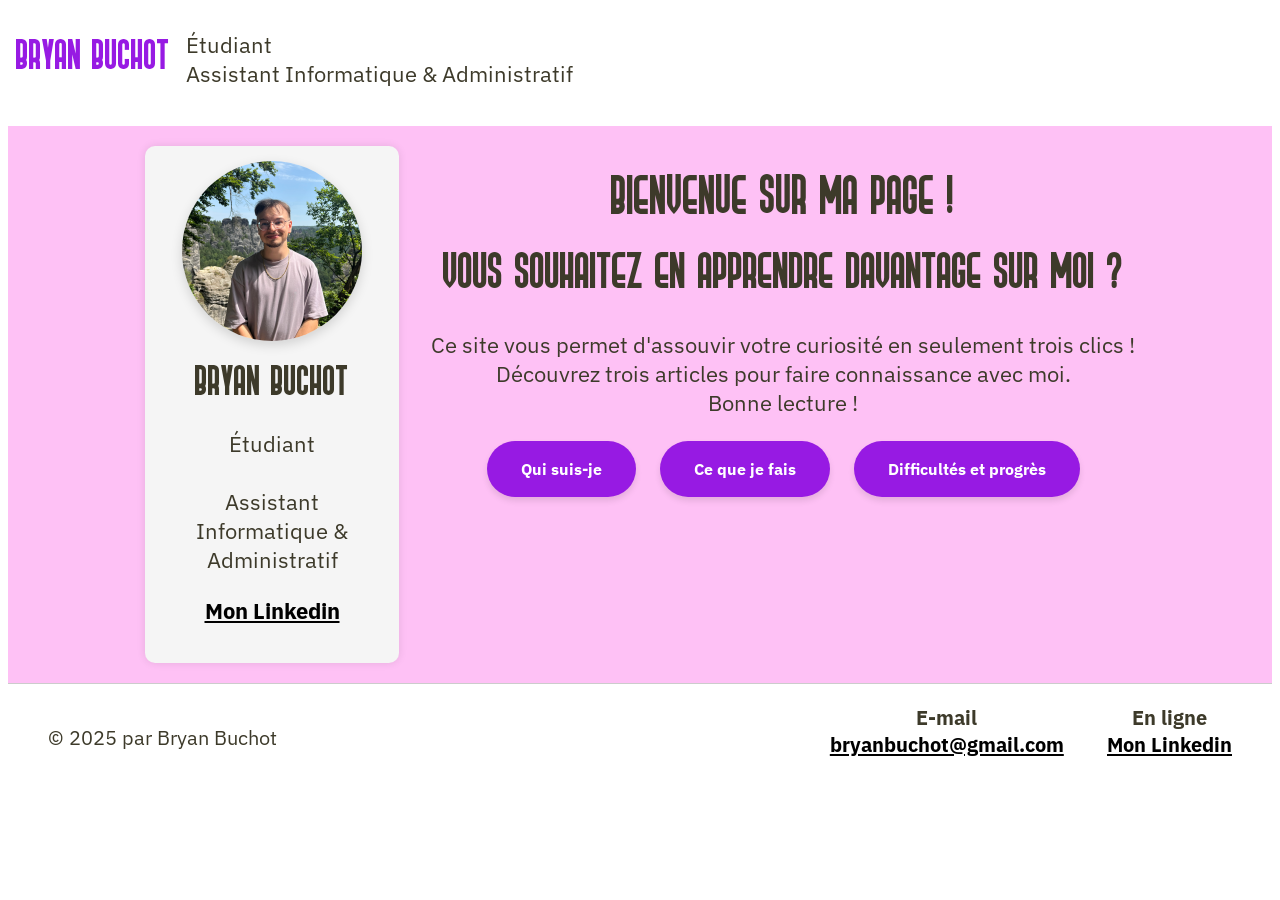
<file: index.html>
<!doctype HTML>
<html lang="fr"> <! -- Langue de la page -->
<head>
    <meta charset="UTF-8"> <! -- Encodage des caractères -->
    <title>Articles</title> <! -- Titre de la page -->
    <link rel="stylesheet" type="text/css" href="l104_pages.css"> <! -- Lien vers la feuille de style CSS -->
    <link rel="icon" href="media/favicon.ico" />
</head>
<body>
    <header> <!-- En-tête de la page -->
        <h1><a href=index.html>Bryan Buchot</a></h1> <p>Étudiant <br> Assistant Informatique & Administratif</p>
 </header> <br> <hr> <br>

<div class="contenu-principal"> <!-- Conteneur principal -->
  <aside>
    <div class="profile-pic"> 
    <img alt="Photo de Bryan Buchot" src="media/bryan_buchot.png">
    </div>
    <h2><strong>Bryan Buchot</strong></h2>
    <p>Étudiant <br><br> Assistant Informatique & Administratif</p>
    <p><a target="_blank" href="https://www.linkedin.com/in/bryan-buchot-51672a296/">Mon Linkedin</a></p>
  </aside>

  <main>
    <section class="centre"> <!-- Section centrale -->
      <h1><strong>Bienvenue sur ma page !</strong></h1>
      <h2 id="accroche">Vous souhaitez en apprendre davantage sur moi ?</h2>
      <p>
        Ce site vous permet d'assouvir votre curiosité en seulement trois clics !<br>
        Découvrez trois articles pour faire connaissance avec moi.<br> Bonne lecture !
      </p>
      <nav>
        <ol>
            <li><a href="articles.html#haut">Qui suis-je</a></li>
            <li><a href="articles.html#article2">Ce que je fais</a></li>
            <li><a href="articles.html#article3">Difficultés et progrès</a></li>
        </ol>
      </nav>
    </section>
  </main>
</div>
   
</body>
<footer> <!-- Pied de page -->
  <section class="footer-left">
    <p>© 2025 par Bryan Buchot</p>
  </section>

  <section class="footer-right">
      <p><strong>E-mail</strong><br>
        <a href="mailto:bryan.buchot@etu.unilim.fr">bryanbuchot@gmail.com</a>
      </p>
    </div>
    <div>
      <p><strong>En ligne</strong><br>
        <a target="_blank" href="https://www.linkedin.com/in/bryan-buchot-51672a296/">Mon Linkedin</a>
      </p>
    </div>
  </section>
</footer>
</html>
</file>
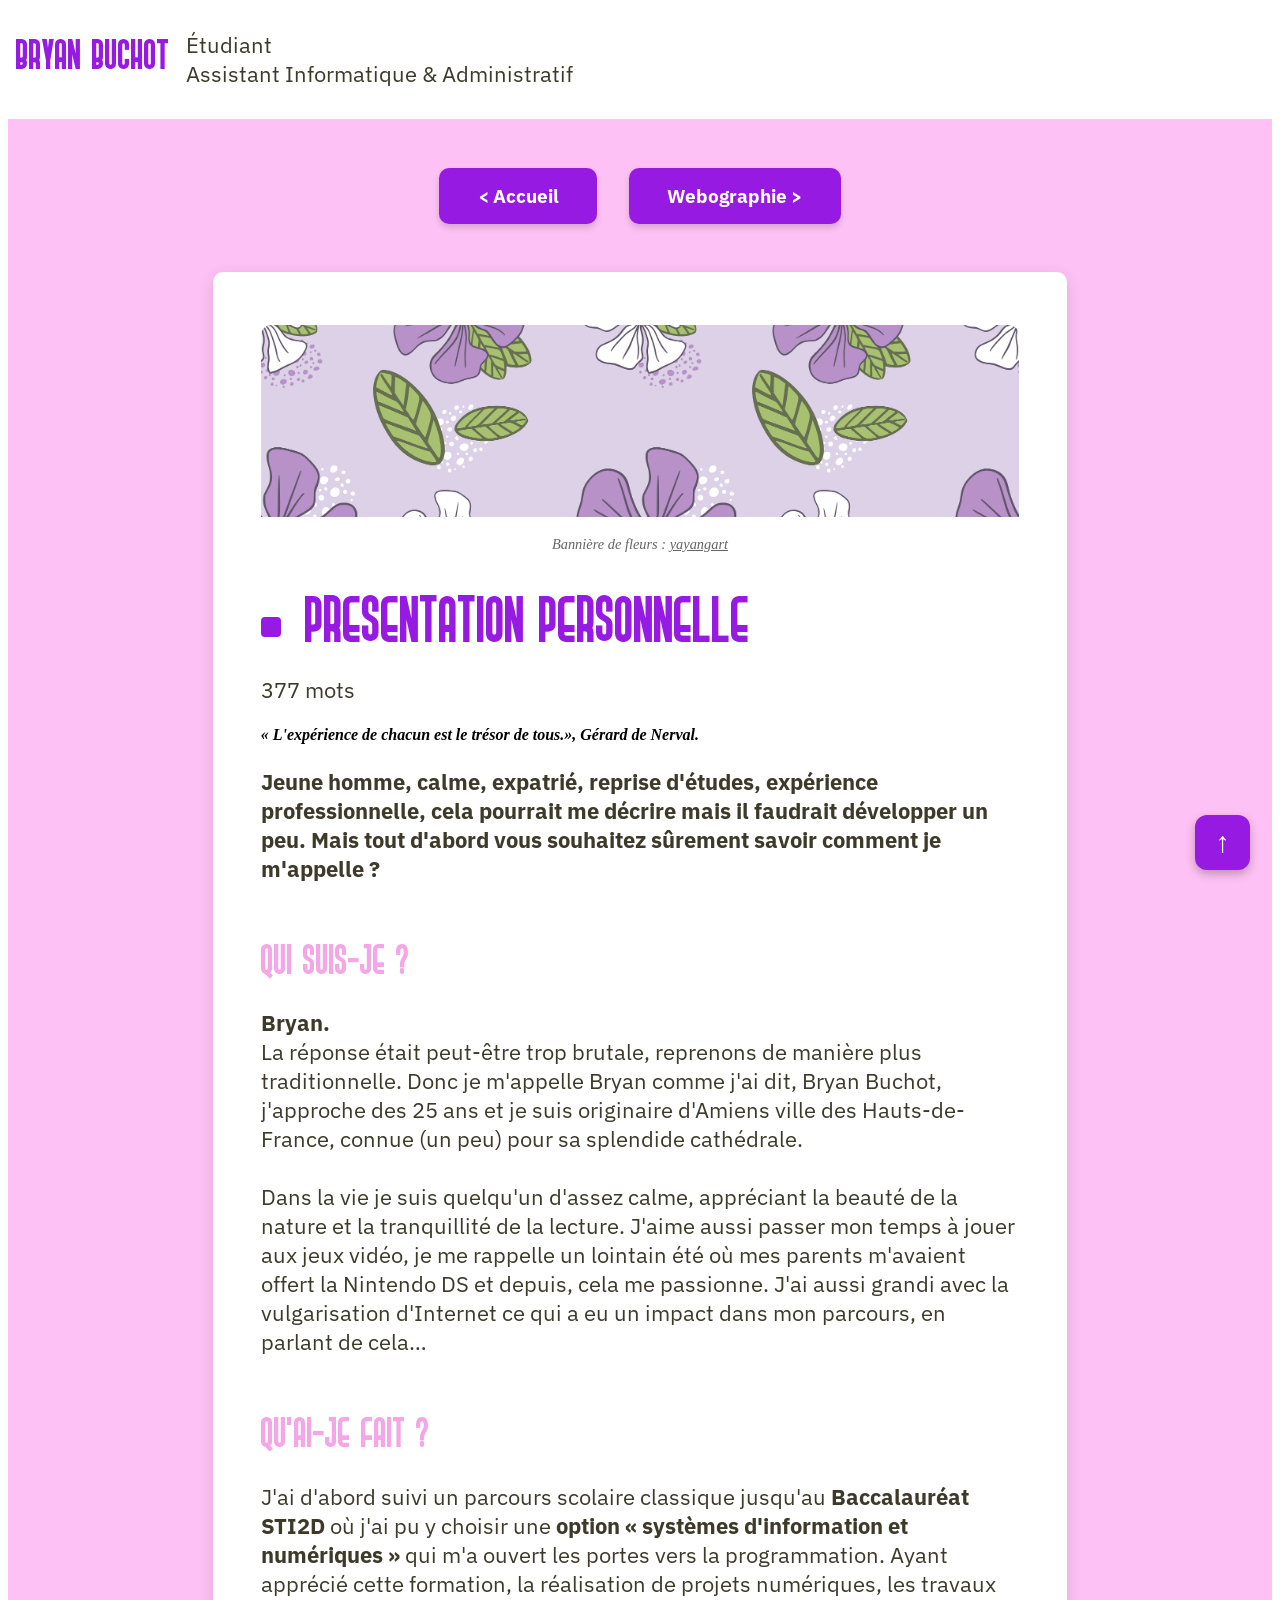
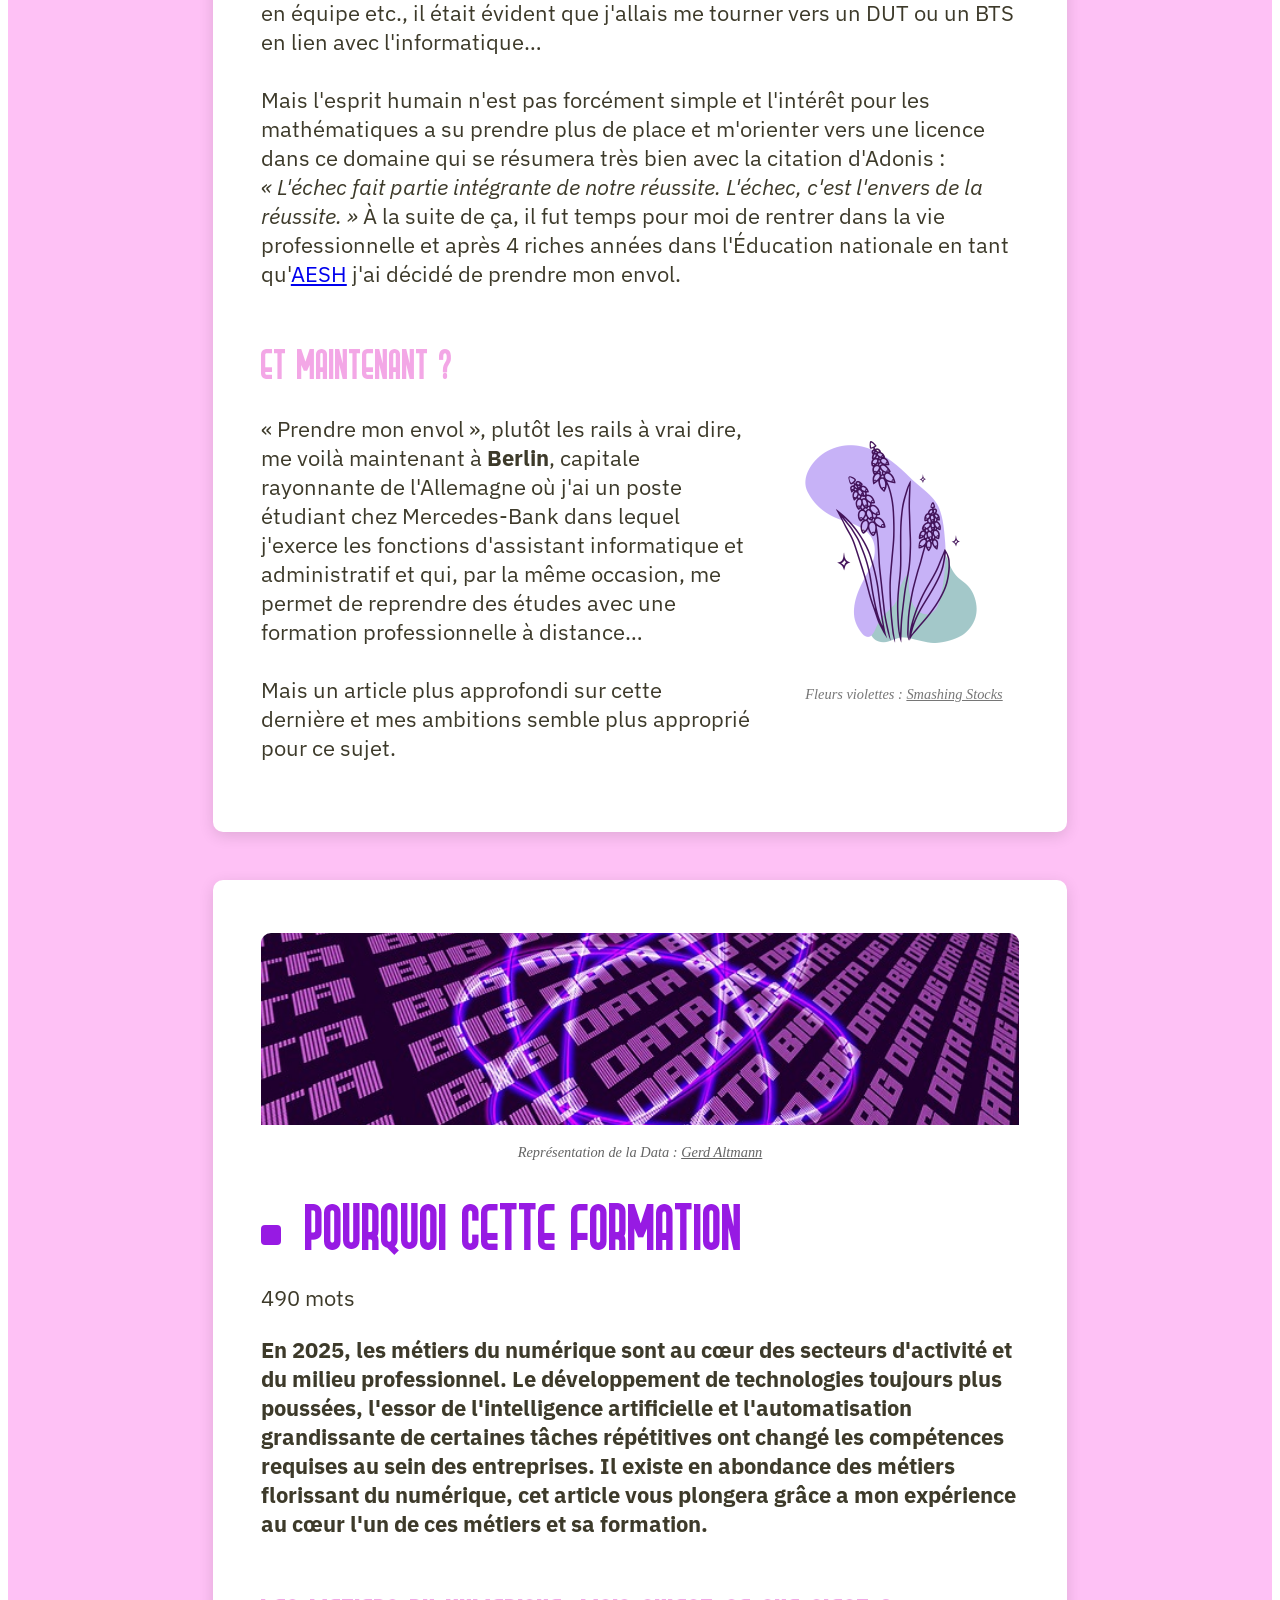
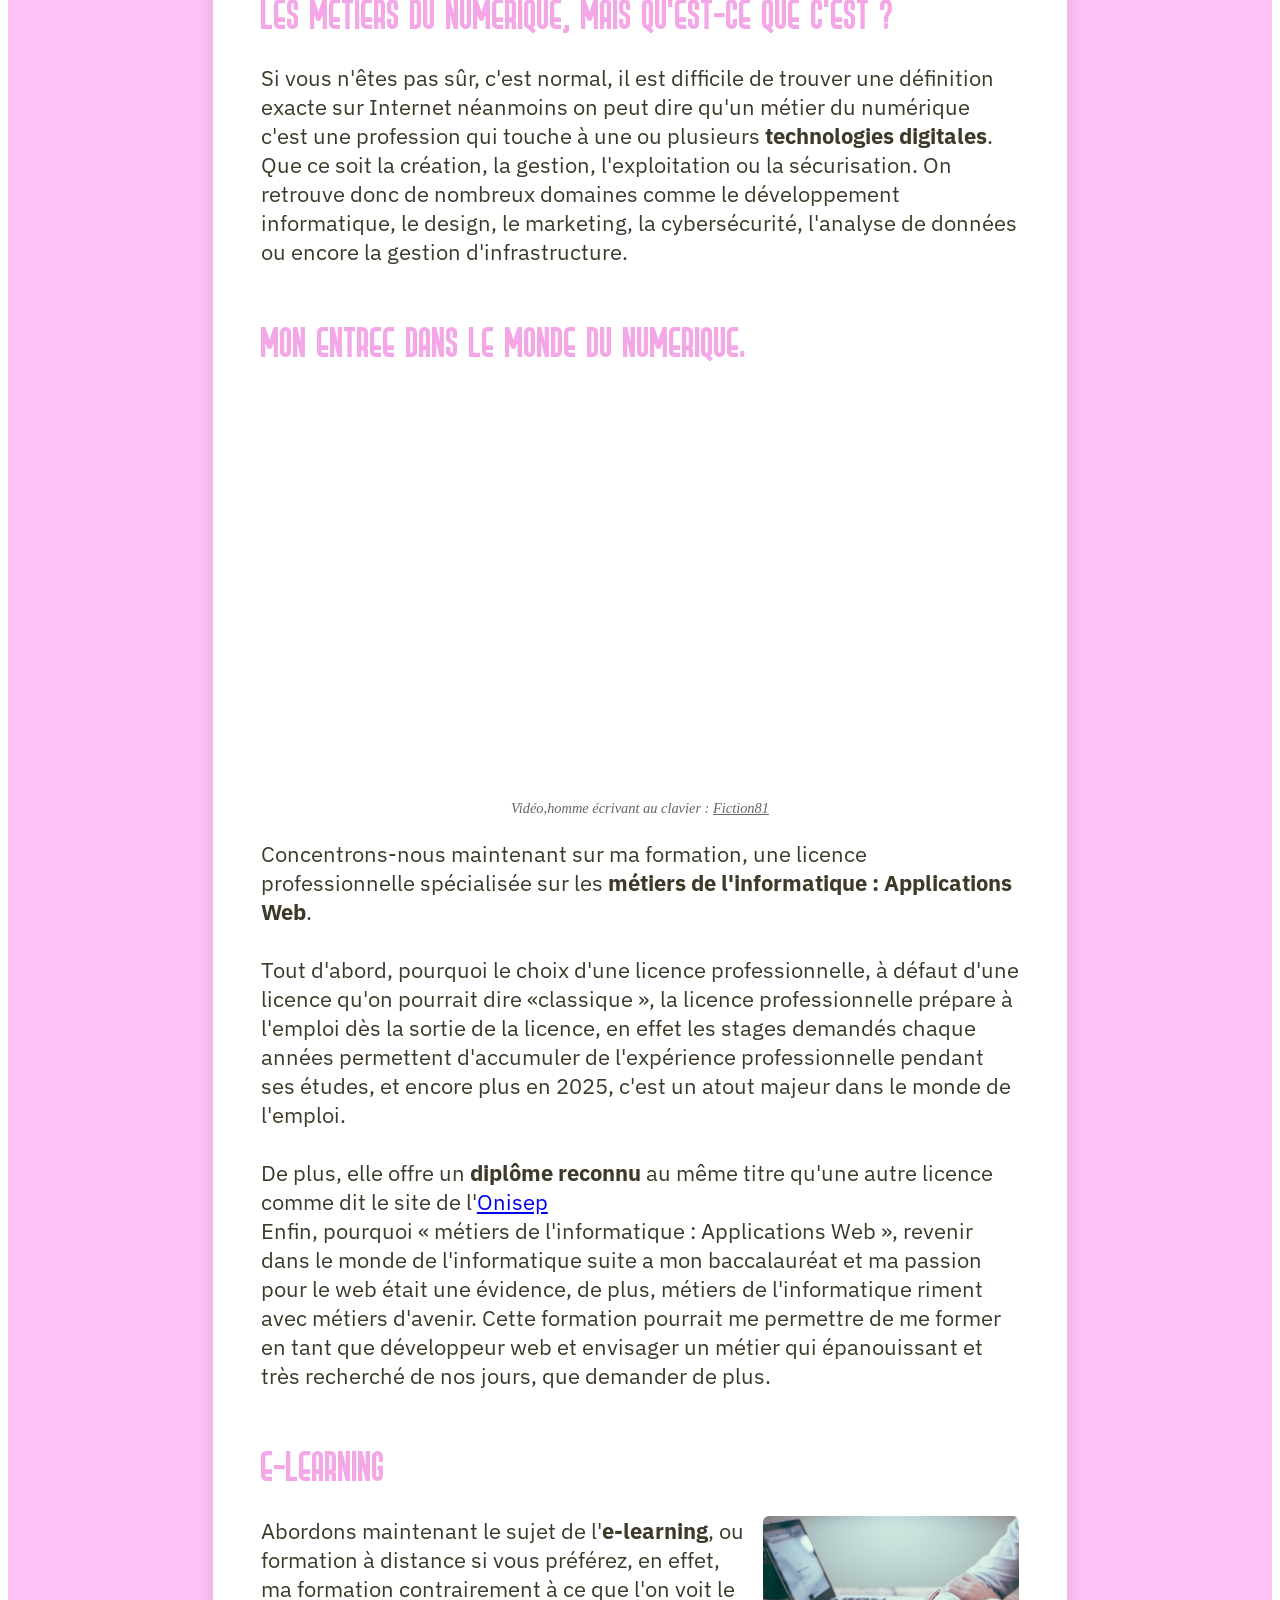
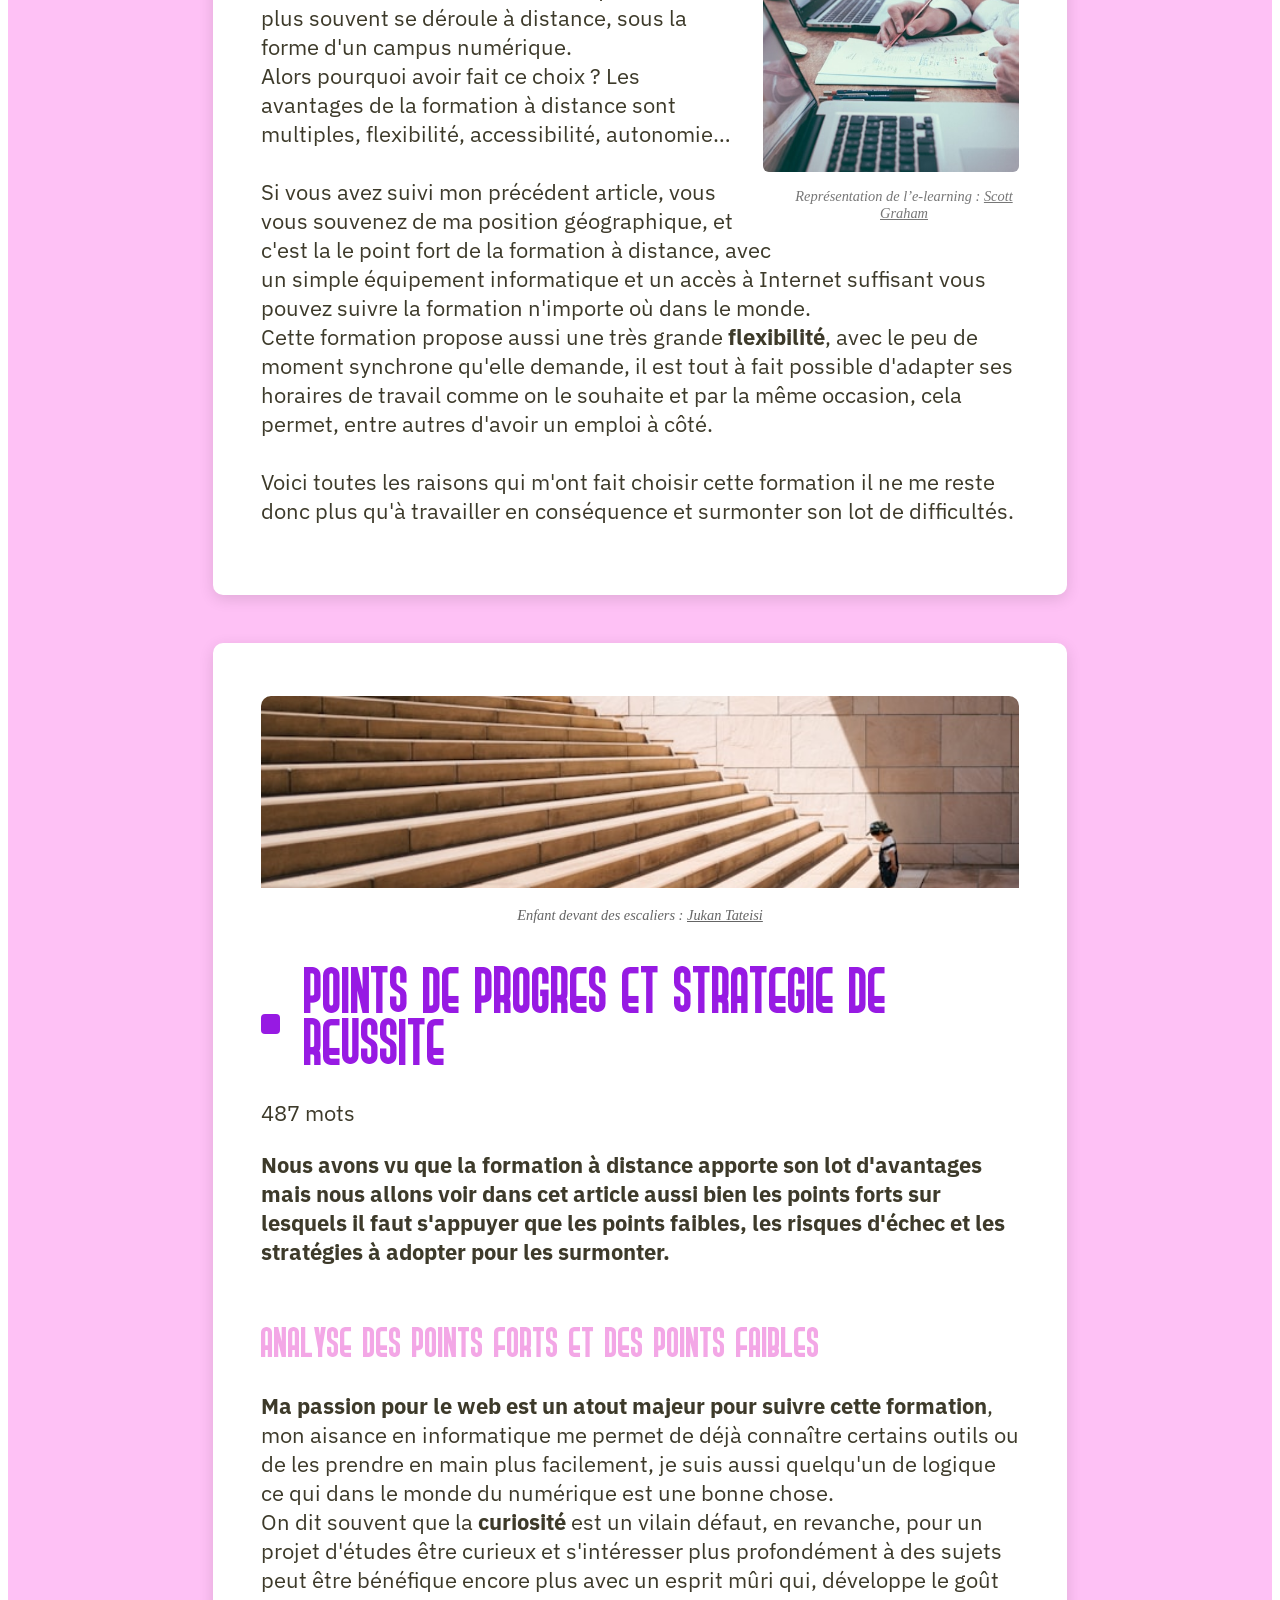
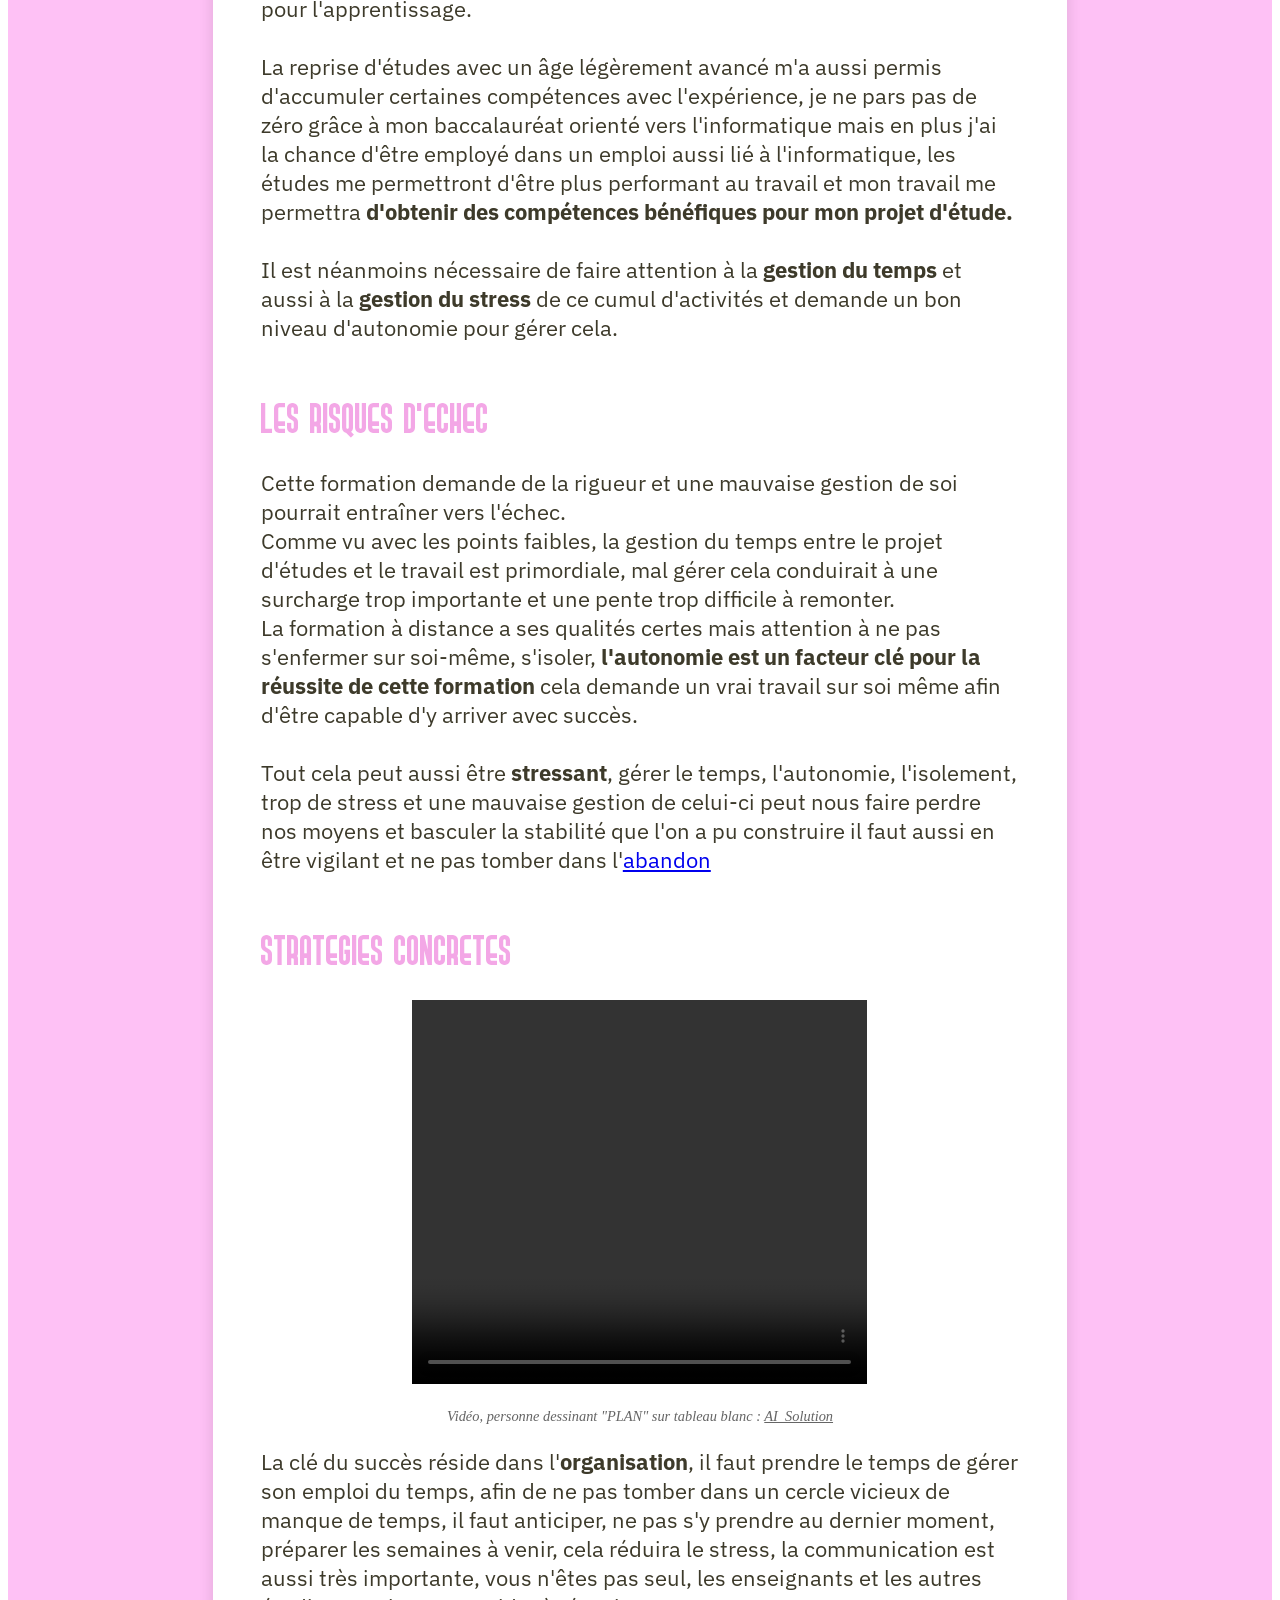
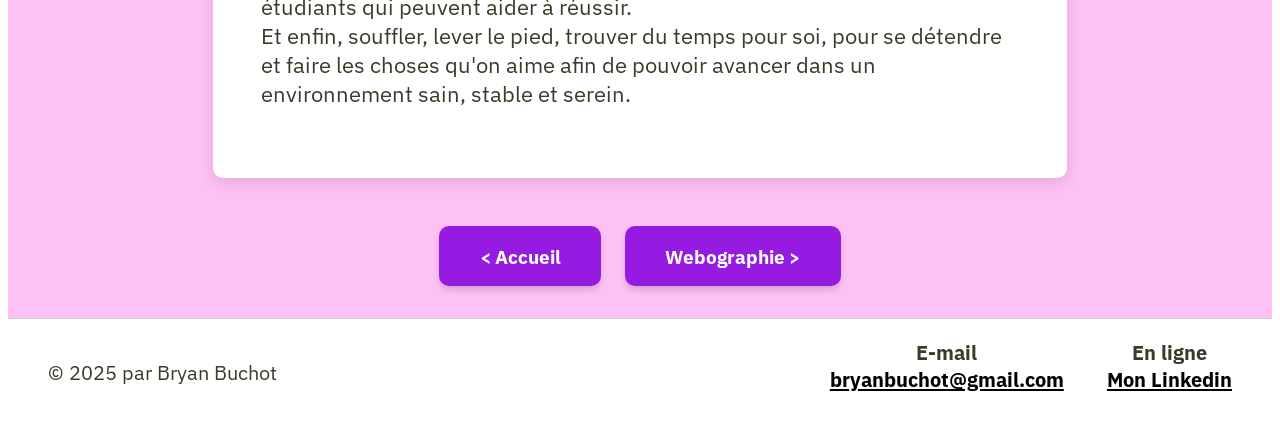
<file: articles.html>
<!doctype HTML>
<html lang="fr"> <! -- Langue de la page -->
<head>
    <meta charset="UTF-8"> <! -- Encodage des caractères -->
    <title>Articles</title> <! -- Titre de la page -->
    <link rel="stylesheet" type="text/css" href="l104_pages.css"> <! -- Lien vers la feuille de style CSS -->
    <link rel="icon" href="media/favicon.ico" />
  </head>
<body>
    <header> <!-- En-tête de la page -->
        <h1><a href=index.html>Bryan Buchot</a></h1> <p>Étudiant <br> Assistant Informatique & Administratif</p>
 </header> 
 <div class="background"> <!-- Fond de la page -->
<div id="haut"> <!-- Ancre pour le retour en haut de page -->
<a href="#haut" class="scroll-top-btn">↑</a> <!-- Bouton de retour en haut de page -->
</div>
<nav class="top-nav"> <!-- Boutons de navigation -->
    <a href="index.html">< Accueil</a>
    <a href="webographie.html">Webographie ></a>
</nav>

    <main>
    <section>
        <article id="article1"> <!-- Article 1-->
            <div class="article-image">
               <img src="media/banniere_fleurs.png" alt="Bannières de fleurs" >
            </div>
                 <figcaption class="banner-caption">Bannière de fleurs : <a href="https://pixabay.com/fr/users/yayangart-13477958/">yayangart </a> </figcaption>
            <h1>Présentation personnelle</h1>
        <section>
            <p>377 mots </p>
            <strong><cite>« L'expérience de chacun est le trésor de tous.», Gérard de Nerval. </cite> <br>
            <p>Jeune homme, calme, expatrié, reprise d'études, expérience professionnelle, cela pourrait me décrire mais il faudrait développer un peu. Mais tout d'abord vous souhaitez sûrement savoir comment je m'appelle ? </p> </strong>
            <h2>Qui suis-je ?</h2>
            <p> <strong>Bryan.</strong> <br> La réponse était peut-être trop brutale, reprenons de manière plus traditionnelle. 
            Donc je m'appelle Bryan comme j'ai dit, Bryan Buchot, j'approche des 25 ans et je suis originaire d'Amiens ville des Hauts-de-France, connue (un peu) pour sa splendide cathédrale. <br> <br>
            Dans la vie je suis quelqu'un d'assez calme, appréciant la beauté de la nature et la tranquillité de la lecture. J'aime aussi passer mon temps à jouer aux jeux vidéo, je me rappelle un lointain été où mes parents m'avaient offert la Nintendo DS et depuis, cela me passionne. J'ai aussi grandi avec la vulgarisation d'Internet ce qui a eu un impact dans mon parcours, en parlant de cela… <br>
            </p>
            <h2> Qu'ai-je fait ?</h2>
            <p>J'ai d'abord suivi un parcours scolaire classique jusqu'au <strong>Baccalauréat STI2D</strong> où j'ai pu y choisir une <strong>option « systèmes d'information et numériques »</strong> qui m'a ouvert les portes vers la programmation. Ayant apprécié cette formation, la réalisation de projets numériques, les travaux en équipe etc., il était évident que j'allais me tourner vers un DUT ou un BTS en lien avec l'informatique… <br> <br>
            Mais l'esprit humain n'est pas forcément simple et l'intérêt pour les mathématiques a su prendre plus de place et m'orienter vers une licence dans ce domaine qui se résumera très bien avec la citation d'Adonis : <cite>« L'échec fait partie intégrante de notre réussite. L'échec, c'est l'envers de la réussite. »</cite>
            À la suite de ça, il fut temps pour moi de rentrer dans la vie professionnelle et après 4 riches années dans l'Éducation nationale en tant qu'<a target="_blank" href="https://www.education.gouv.fr/etre-accompagnant-des-eleves-en-situation-de-handicap-aesh-12188">AESH</a> j'ai décidé de prendre mon envol.</p>
            <h2>Et maintenant ?</h2>
            <img class="img-right" src="media/fleurs_violettes.png" alt="Image de fleurs violettes décorative">
                <figcaption class="media-caption img-right-caption">Fleurs violettes : <a href="https://www.flaticon.com/fr/auteurs/smashingstocks">Smashing Stocks </a> </figcaption>
            <p>« Prendre mon envol », plutôt les rails à vrai dire, me voilà maintenant à <strong>Berlin</strong>, capitale rayonnante de l'Allemagne où j'ai un poste étudiant chez Mercedes-Bank dans lequel j'exerce les fonctions d'assistant informatique et administratif et qui, par la même occasion, me permet de reprendre des études avec une formation professionnelle à distance… <br> <br> Mais un article plus approfondi sur cette dernière et mes ambitions semble plus approprié pour ce sujet.</p>  
        </section>
        </article>
        
        <article id="article2"> <!-- Article 2-->
           <div class="article-image">
               <img src="media/big_data.png" alt="Bannières représentant de la data">
            </div>
              <figcaption class="banner-caption">Représentation de la Data : <a href="https://pixabay.com/fr/users/geralt-9301/?utm_source=link-attribution&utm_medium=referral&utm_campaign=image&utm_content=9285393">Gerd Altmann </a> </figcaption>
            <h1> Pourquoi cette formation </h1>
            <p>490 mots</p>
            <p><strong>En 2025, les métiers du numérique sont au cœur des secteurs d'activité et du milieu professionnel. Le développement de technologies toujours plus poussées, l'essor de l'intelligence artificielle et l'automatisation grandissante de certaines tâches répétitives ont changé les compétences requises au sein des entreprises.
            Il existe en abondance des métiers florissant du numérique, cet article vous plongera grâce a mon expérience au cœur l'un de ces métiers et sa formation.</strong></p>
            <h2>Les métiers du numérique, mais qu'est-ce que c'est ?</h2>
            <p>Si vous n'êtes pas sûr, c'est normal, il est difficile de trouver une définition exacte sur Internet néanmoins on peut dire qu'un métier du numérique c'est une profession qui touche à une ou plusieurs <strong>technologies digitales</strong>. Que ce soit la création, la gestion, l'exploitation ou la sécurisation. On retrouve donc de nombreux domaines comme le développement informatique, le design, le marketing, la cybersécurité, l'analyse de données ou encore la gestion d'infrastructure.</p>
            <h2>Mon entrée dans le monde du numérique.</h2>
            <div class="video-style">
              <iframe src="https://www.youtube.com/embed/UVsiWQ8byug" 
                      title="Man Typing On Computer Meme Template"
                      frameborder="0"
                      allowfullscreen>
              </iframe>
            </div>
            <figcaption class="media-caption">Vidéo,homme écrivant au clavier : <a href="https://www.youtube.com/@fiction81" >Fiction81</a></figcaption>

            <p>Concentrons-nous maintenant sur ma formation, une licence professionnelle spécialisée sur les <strong>métiers de l'informatique : Applications Web</strong>.<br> <br>
            Tout d'abord, pourquoi le choix d'une licence professionnelle, à défaut d'une licence qu'on pourrait dire «classique », la licence professionnelle prépare à l'emploi dès la sortie de la licence, en effet les stages demandés chaque années permettent d'accumuler de l'expérience professionnelle pendant ses études, et encore plus en 2025, c'est un atout majeur dans le monde de l'emploi. <br> <br>
            De plus, elle offre un <strong>diplôme reconnu</strong> au même titre qu'une autre licence comme dit le site de l'<a target="_blank" href="https://www.onisep.fr/formation/apres-le-bac-les-etudes-superieures/les-principales-filieres-d-etudes-superieures/les-licences-professionnelles#:~:text=Dipl%C3%B4me%20national,civique%20seront%20valid%C3%A9es.">Onisep</a> <br>
            Enfin, pourquoi « métiers de l'informatique : Applications Web », revenir dans le monde de l'informatique suite a mon baccalauréat et ma passion pour le web était une évidence, de plus, métiers de l'informatique riment avec métiers d'avenir. Cette formation pourrait me permettre de me former en tant que développeur web et </strong>envisager un métier qui épanouissant et très recherché de nos jours</strong>, que demander de plus.</p>
            <h2>E-learning</h2>
            <img class="img-right" src="media/teletravail.png" alt="Homme devant un ordinateur">
              <figcaption class="media-caption img-right-caption">Représentation de l’e-learning : <a href="https://unsplash.com/fr/@amstram">Scott Graham</a> </figcaption>
            <p>Abordons maintenant le sujet de l'<strong>e-learning</strong>, ou formation à distance si vous préférez, en effet, ma formation contrairement à ce que l'on voit le plus souvent se déroule à distance, sous la forme d'un campus numérique. <br>
            Alors pourquoi avoir fait ce choix ? Les avantages de la formation à distance sont multiples, flexibilité, accessibilité, autonomie… <br> <br>
            Si vous avez suivi mon précédent article, vous vous souvenez de ma position géographique, et c'est la le point fort de la formation à distance, avec un simple équipement informatique et un accès à Internet suffisant vous pouvez suivre la formation n'importe où dans le monde. <br>
            Cette formation propose aussi une très grande <strong>flexibilité</strong>, avec le peu de moment synchrone qu'elle demande, il est tout à fait possible d'adapter ses horaires de travail comme on le souhaite et par la même occasion, cela permet, entre autres d'avoir un emploi à côté. <br> <br>
            Voici toutes les raisons qui m'ont fait choisir cette formation il ne me reste donc plus qu'à travailler en conséquence et surmonter son lot de difficultés. </p>
        </article>
        
        <article id="article3"> <!-- Article 3-->
           <div class="article-image">
               <img src="media/enfant_devant_escalier.png" alt="Enfant devant des escaliers">
            </div>
            <figcaption class="banner-caption">Enfant devant des escaliers : <a href="https://unsplash.com/fr/@tateisimikito?utm_content=creditCopyText&utm_medium=referral&utm_source=unsplash">Jukan Tateisi  </a> </figcaption>
            <h1>Points de progrès et stratégie de réussite</h1>
            <p>487 mots</p>
            <p><strong>Nous avons vu que la formation à distance apporte son lot d'avantages mais nous allons voir dans cet article aussi bien les points forts sur lesquels il faut s'appuyer que les points faibles, les risques d'échec et les stratégies à adopter pour les surmonter.</strong></p>
            <h2>Analyse des points forts et des points faibles</h2>
            <p><strong>Ma passion pour le web est un atout majeur pour suivre cette formation</strong>, mon aisance en informatique me permet de déjà connaître certains outils ou de les prendre en main plus facilement, je suis aussi quelqu'un de logique ce qui dans le monde du numérique est une bonne chose. <br>
            On dit souvent que la <strong>curiosité</strong> est un vilain défaut, en revanche, pour un projet d'études être curieux et s'intéresser plus profondément à des sujets peut être bénéfique encore plus avec un esprit mûri qui, développe le goût pour l'apprentissage.<br> <br>
            La reprise d'études avec un âge légèrement avancé m'a aussi permis d'accumuler certaines compétences avec l'expérience, je ne pars pas de zéro grâce à mon baccalauréat orienté vers l'informatique mais en plus j'ai la chance d'être employé dans un emploi aussi lié à l'informatique, les études me permettront d'être plus performant au travail et mon travail me permettra <strong>d'obtenir des compétences bénéfiques pour mon projet d'étude.</strong><br> <br>
            Il est néanmoins nécessaire de faire attention à la <strong>gestion du temps</strong> et aussi à la <strong>gestion du stress</strong> de ce cumul d'activités et demande un bon niveau d'autonomie pour gérer cela.</p>
            <h2>Les risques d'échec</h2>  
            <p>Cette formation demande de la rigueur et une mauvaise gestion de soi pourrait entraîner vers l'échec.<br>
            Comme vu avec les points faibles, la gestion du temps entre le projet d'études et le travail est primordiale, mal gérer cela conduirait à une surcharge trop importante et une pente trop difficile à remonter.<br>
            La formation à distance a ses qualités certes mais attention à ne pas s'enfermer sur soi-même, s'isoler, <strong>l'autonomie est un facteur clé pour la réussite de cette formation</strong> cela demande un vrai travail sur soi même afin d'être capable d'y arriver avec succès.<br> <br>
            Tout cela peut aussi être <strong>stressant</strong>, gérer le temps, l'autonomie, l'isolement, trop de stress et une mauvaise gestion de celui-ci peut nous faire perdre nos moyens et basculer la stabilité que l'on a pu construire il faut aussi en être vigilant et ne pas tomber dans l'<a target="_blank" href="https://publication.enseignementsup-recherche.gouv.fr/eesr/FR/EESR13_ES_20/les_parcours_et_la_reussite_en_licence_licence_professionnelle_et_master_a_l_universite/#:~:text=Les%20taux%20de%20redoublement,76%C2%A0%25%20ne%20poursuivent%20pas.">abandon</a></p>  
            <h2>Stratégies concrètes </h2>
            <div class="video-style">
              <video controls>
                 <source src="media/plan.mp4" type="video/mp4">
                   Votre navigateur ne supporte pas la vidéo HTML5.
              </video>
            </div>
            <figcaption class="media-caption">Vidéo, personne dessinant "PLAN" sur tableau blanc : <a href="https://pixabay.com/fr/users/ai_solution-731298/"> AI_Solution</a></figcaption>
            <p>La clé du succès réside dans l'<strong>organisation</strong>, il faut prendre le temps de gérer son emploi du temps, afin de ne pas tomber dans un cercle vicieux de manque de temps, il faut anticiper, ne pas s'y prendre au dernier moment, préparer les semaines à venir, cela réduira le stress, la communication est aussi très importante, vous n'êtes pas seul, les enseignants et les autres étudiants qui peuvent aider à réussir. <br>
            Et enfin, souffler, lever le pied, trouver du temps pour soi, pour se détendre et faire les choses qu'on aime afin de pouvoir avancer dans un environnement sain, stable et serein.</p>    
        </article>
    </section> 
          <nav class="bot-nav">  <ol> <!-- Navigation sous les articles -->
                <li><a href="index.html"> < Accueil</a> </li>
                 <li><a href="webographie.html">Webographie ></a></li>
             </ol>
            </nav>
 </div>
</body>
 <footer> <!-- Pied de page -->
  <section class="footer-left">
    <p>© 2025 par Bryan Buchot</p>
  </section>

  <section class="footer-right">
    <div>
      <p><strong>E-mail</strong><br>
        <a href="mailto:bryan.buchot@etu.unilim.fr">bryanbuchot@gmail.com</a>
      </p>
    </div>
    <div>
      <p><strong>En ligne</strong><br>
        <a target="_blank" href="https://www.linkedin.com/in/bryan-buchot-51672a296/">Mon Linkedin</a>
      </p>
    </div>
  </section>
</footer>
</html>
</file>
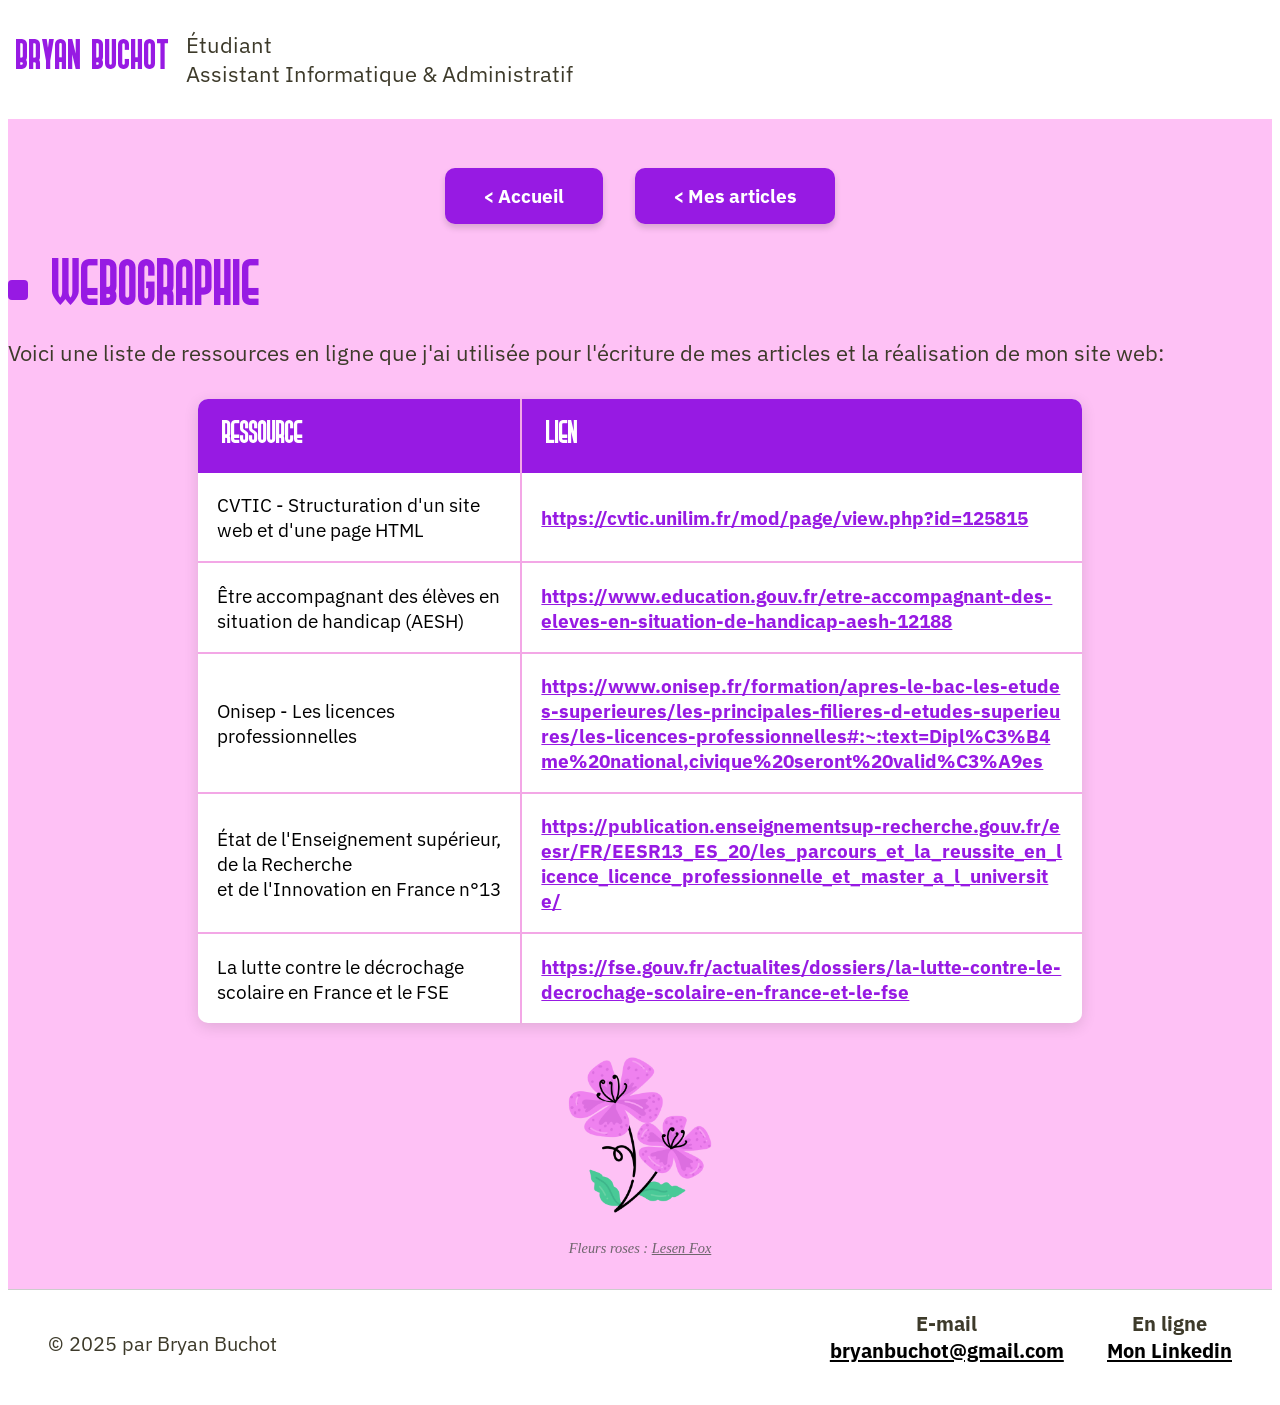
<file: webographie.html>
<!doctype HTML>
<html lang="fr"> <! -- Langue de la page -->
<head>
    <meta charset="UTF-8"> <! -- Encodage des caractères -->
    <title>Articles</title> <! -- Titre de la page -->
    <link rel="stylesheet" type="text/css" href="l104_pages.css"> <! -- Lien vers la feuille de style CSS -->
    <link rel="icon" href="media/favicon.ico" />
</head>
<body>
    <header> <!-- En-tête de la page -->
        <h1><a href=index.html>Bryan Buchot</a></h1> <p>Étudiant<br> Assistant Informatique & Administratif</p>
 </header>
 <div class="background">
 <nav class="top-nav"> <!-- Boutons de navigation -->
        <a href="index.html"> < Accueil</a>
        <a href="articles.html">< Mes articles</a>
        
    </nav>
    <main>
<section class="webo-section"> <!-- Webographie -->
    <h1>Webographie</h1>
    <p>Voici une liste de ressources en ligne que j'ai utilisée pour l'écriture de mes articles et la réalisation de mon site web:</p>
    <div class="webo-table-wrapper"> <!-- Conteneur du tableau pour le défilement horizontal -->
    <table class="webo-table"> <!-- Tableau des ressources -->
        <tr>
            <th>Ressource</th>
            <th>Lien</th>
        </tr>
        <tr>
            <td>CVTIC - Structuration d'un site web et d'une page HTML</td>
            <td><a target="_blank" href="https://cvtic.unilim.fr/mod/page/view.php?id=125815">https://cvtic.unilim.fr/mod/page/view.php?id=125815</a></td>
        </tr>
        <tr>
            <td>Être accompagnant des élèves en situation de handicap (AESH)</td>
            <td><a target="_blank" href="https://www.education.gouv.fr/etre-accompagnant-des-eleves-en-situation-de-handicap-aesh-12188">https://www.education.gouv.fr/etre-accompagnant-des-eleves-en-situation-de-handicap-aesh-12188</a></td>
        </tr>
        <tr>
            <td>Onisep - Les licences professionnelles</td>
            <td><a target="_blank" href="https://www.onisep.fr/formation/apres-le-bac-les-etudes-superieures/les-principales-filieres-d-etudes-superieures/les-licences-professionnelles#:~:text=Dipl%C3%B4me%20national,civique%20seront%20valid%C3%A9es">https://www.onisep.fr/formation/apres-le-bac-les-etudes-superieures/les-principales-filieres-d-etudes-superieures/les-licences-professionnelles#:~:text=Dipl%C3%B4me%20national,civique%20seront%20valid%C3%A9es</a></td>
        </tr>
        <tr>
            <td>État de l'Enseignement supérieur, de la Recherche et de l'Innovation en France n°13</td>
            <td><a target="_blank" href="https://publication.enseignementsup-recherche.gouv.fr/eesr/FR/EESR13_ES_20/les_parcours_et_la_reussite_en_licence_licence_professionnelle_et_master_a_l_universite/">https://publication.enseignementsup-recherche.gouv.fr/eesr/FR/EESR13_ES_20/les_parcours_et_la_reussite_en_licence_licence_professionnelle_et_master_a_l_universite/</a></td>
        </tr>
        <tr>
            <td>La lutte contre le décrochage scolaire en France et le FSE</td>
            <td><a target="_blank" href="https://fse.gouv.fr/actualites/dossiers/la-lutte-contre-le-decrochage-scolaire-en-france-et-le-fse">https://fse.gouv.fr/actualites/dossiers/la-lutte-contre-le-decrochage-scolaire-en-france-et-le-fse</a></td>
        </tr>
    </table>
    </div>
        <div class="bottom-bloc">
    <img class="img-bot" src="media/fleurs_roses.png" alt="image de fleurs roses décorative">
    </div>
    <figcaption class="img-bot-caption">Fleurs roses : <a href="https://www.flaticon.com/fr/auteurs/lesen-fox"> Lesen Fox </a></figcaption>
</section>
</main>
</div>
</div>
</body>

 <footer> <!-- Pied de page -->
  <section class="footer-left"> 
    <p>© 2025 par Bryan Buchot</p>
  </section>

  <section class="footer-right"> 

    <div>
      <p><strong>E-mail</strong><br>
        <a href="mailto:bryan.buchot@etu.unilim.fr">bryanbuchot@gmail.com</a>
      </p>
    </div>
    <div>
      <p><strong>En ligne</strong><br>
        <a target="_blank" href="https://www.linkedin.com/in/bryan-buchot-51672a296/">Mon Linkedin</a>
      </p>
    </div>
  </section>
</footer>
</html>
</file>
<file: l104_pages.css>
/* Importation de la police IBM Plex Sans depuis Google Fonts */
@import url('https://fonts.googleapis.com/css2?family=IBM+Plex+Sans:wght@300;400;500;700&display=swap');

@font-face { /* Importation de la police ProsaGT */
    font-family: "ProsaGT";
    src: url("media/ProsaGT.otf") format("opentype");
    font-weight: normal;
    font-style: normal;
}

header { /* Style du header fixé en haut */
    position:fixed;
    top:0;
    left:0;
    width:100%;
    z-index:1000;
    background-color: white;
    display: flex;
    align-items: center;
    gap:1em;
    padding: 0.5em 1em;
}
header h1 { /* Titre dans le header */
    font-family: "ProsaGT", sans-serif;
    font-size: 2em;
    color: #971ae3;
}
header h1 a { /* Lien du titre dans le header */
    text-decoration: none;
    color: #971ae3;
}
.contenu-principal {
  display: flex;              
  align-items: flex-start;      /* Aligne le haut des blocs  */
  justify-content: center;     /* Centre horizontalement l’ensemble */
  gap: 2em;                    
  margin-top: 4em;           
  padding: 20px;
  background-color: #fec1f5;
}

/* Bloc latéral */
aside {
  width: 14em;
  background-color: #f5f5f5;
  padding: 15px;
  border-radius: 10px;
  box-shadow: 0 0 8px rgba(0,0,0,0.1);
  text-align: center;
}
aside h2 { /* Titre du bloc latéral */
  font-family: "ProsaGT", sans-serif;
  font-size: 2em;
  color: #3d3a2a;
}
aside a { /* Liens dans le bloc latéral */
  text-decoration: underline;
  color: #000;
  font-weight: bold;
}
aside a:hover {
  color: #971ae3; /* Violet au survol */
  text-decoration: underline;
}


.centre { /* Bloc central */
  max-width: 48em;
  flex: 1;
  text-align: center;
}
/* IMAGE DE PROFIL */
.profile-pic {
    --size: 180px; 

    width: var(--size);
    height: var(--size);

    border-radius: 50%;
    overflow: hidden;
    margin: 0 auto; 
    box-shadow: 0 4px 12px rgba(0,0,0,0.15);
}

.profile-pic img {
    width: 100%;
    height: 100%;
    object-fit: cover;         /* crop automatique */
    object-position: center;   /* focus sur ton visage */
    display: block;
}


/* Navigation sous le texte */
main nav {
  display: flex;
  justify-content: center;   /* Centre horizontalement */
  margin-top: 1.5em;         /* Espace au-dessus du menu */
}

main nav ol { /* Liste horizontale */
  display: flex;
  justify-content: center;
  gap: 1.5em;
  list-style: none;
  padding: 0;
  margin: 0;
}

main nav a { /* Style des boutons de navigation */
  display: inline-block;
  background-color: #971ae3;   /* Violet principal */
  color: white;
  padding: 1em 2em;
  border-radius: 9999px;       /* Forme arrondie (pilule) */
  text-decoration: none;
  font-weight: bold;
  border: 2px solid transparent; 
  transition: all 0.3s ease;
  box-shadow: 0 4px 6px rgba(0, 0, 0, 0.1);
  font-family: "IBM Plex Sans", sans-serif;
}

/* Effet au survol */
main nav a:hover {
  background-color: white;
  color: black;
  border-color: #971ae3;       /* Bordure violette au survol */
  box-shadow: 0 4px 8px rgba(0, 0, 0, 0.2);
}


footer { /* Style du footer */
  display: flex;
  justify-content: space-between; /* Gauche ↔ Droite */
  align-items: flex-start;        /* Aligne le haut du texte */
  padding: 20px 40px;
  font-size: 0.9em;
  color: #333;
  border-top: 1px solid #ccc;     /* Ligne de séparation en haut */
  background-color: #fff;
}

/* Partie gauche */
.footer-left {
  flex: 1; 
}

/* Partie droite */
.footer-right {
  display: flex;
  gap: 3em;                       /* Espace entre les blocs Tel / Email / En ligne */
  text-align: center;
}

.footer-right p { /* Supprime les marges par défaut des paragraphes */
  margin: 0;
}

/* Liens du footer */
footer a {
  text-decoration: underline;
  color: #000;
  font-weight: bold;
}

footer a:hover {
  color: #971ae3; /* Violet au survol */
  text-decoration: underline;
}

.background { /* Fond rose derrière les articles */
    background-color: #fec1f5;
    padding-top: 6em; 
    padding-bottom: 2em; 
}

article h1 { /* Style des titres des articles */
    display: flex;
    align-items: center;
    gap: 0.5em;

    font-family: "ProsaGT", sans-serif;
    font-size: 3em;
    color: #971ae3;
    margin-bottom: 0.3em;
    text-transform: uppercase;
}

article h1::before { /* Carré violet avant le titre */
    content: "";
    width: 20px;
    height: 20px;
    background-color: #971ae3;
    display: inline-block;
    border-radius: 4px;
}

article { /* Style des articles */
    background-color: white;
    padding: 3em;
    margin: 3em auto;
    width: 60%;
    border-radius: 10px;
    box-shadow: 0 4px 15px rgba(0,0,0,0.12);
}

article p, article h2, article cite { /* Texte aligne a gauche dans les articles */
    text-align: left;
}

article h2 { /* Sous-titres dans les articles */
    font-family: "ProsaGT", sans-serif;
    font-size: 2em;
    color: #f3a7e6;
    text-transform: uppercase;
    margin-top: 2em;
}

/* NAVIGATION SOUS LE HEADER STYLE BOUTONS VIOLETS */
.top-nav {
    margin-top: 4em;        
    display: flex;
    justify-content: center;
    gap: 2em;
}

.top-nav a { /* Style des boutons de navigation */
    background-color: #971ae3;
    color: white;
    padding: 0.8em 2em;
    border-radius: 10px;
    font-family: "IBM Plex Sans", sans-serif;
    font-size: 1.2em;
    text-decoration: none;
    font-weight: bold;

    box-shadow: 0 4px 6px rgba(0,0,0,0.15);
    transition: 0.3s ease;
}

.top-nav a:hover { /* Effet au survol des boutons */
    background-color: white;
    color: #971ae3;
    border: 2px solid #971ae3;
}
.bot-nav { /* Navigation en bas de page */

    display: flex;
    justify-content: center;
    gap: 2em;
}

.bot-nav a { /* Style des boutons de navigation du bas*/
    background-color: #971ae3;
    color: white;
    padding: 0.8em 2em;
    border-radius: 10px;
    font-family: "IBM Plex Sans", sans-serif;
    font-size: 1.2em;
    text-decoration: none;
    font-weight: bold;

    box-shadow: 0 4px 6px rgba(0,0,0,0.15);
    transition: 0.3s ease;
}

.bot-nav a:hover { /* Effet au survol des boutons du bas */
    background-color: white;
    color: #971ae3;
    border: 2px solid #971ae3;
}
/* BOUTON FLOTTANT POUR REMONTER EN HAUT */
.scroll-top-btn {
    position: fixed;
    bottom: 30px;
    right: 30px;

    background-color: #971ae3;
    color: white;
    font-size: 1.8em;
    font-weight: bold;

    width: 55px;
    height: 55px;
    border-radius: 12px;

    display: flex;
    justify-content: center;
    align-items: center;
    text-decoration: none;

    box-shadow: 0 4px 10px rgba(0,0,0,0.25);
    transition: 0.3s ease;

    z-index: 2000; /* au-dessus de tout */
}

.scroll-top-btn:hover { /* Effet au survol du bouton */
    background-color: white;
    color: #971ae3;
    border: 2px solid #971ae3;
    transform: translateY(-4px);
}

#haut, #article2, #article3 { 
    scroll-margin-top: 9em; /* pour compenser le header fixe */
}

/* IMAGE DE BANNIERE */
.article-image {
    width: 100%;
    height: 12em;             
    margin-bottom: 1.2em;      
    margin-top: 0.3em;          

    overflow: hidden;           
    border-top-left-radius: 10px; 
    border-top-right-radius: 10px;
}

.article-image img {
    width: 100%;
    height: 100%;
    object-fit: cover;          
    object-position: center;    
    display: block;
}

/* IMAGE À DROITE */

.img-right {
    float: right;            
    width: 16em;             
    height: 16em;            
    object-fit: cover;       
    object-position: center; 
    margin: 0 0 1em 1.2em;   
    border-radius: 6px;      
    display: block;
}

@media (max-width: 800px) {
    .img-right {
        float: none;
        display: block;
        margin: 1em auto;
        width: 12em;
        height: 12em;
    }
}



/*VIDEOS CENTREE*/

.video-style {
    width: 60%;           
    margin: 1.5em auto;       
}

.video-style video, .video-style iframe {
    width: 100%;
    height: 24em;
    display: block;
}

@media (max-width: 800px) {
    .video-style {
        width: 90%;           
    }
}


/* --- STYLE POUR LA PAGE WEBOGRAPHIE --- */


/* Titre principal Webographie */
.webo-section h1 {
    display: flex;
    align-items: center;
    gap: 0.5em;

    font-family: "ProsaGT", sans-serif;
    font-size: 3em;
    color: #971ae3;
    margin-bottom: 0.3em;
    text-transform: uppercase;
}

.webo-section h1::before { /* Carré violet avant le titre */
    content: "";
    width: 20px;
    height: 20px;
    background-color: #971ae3;
    display: inline-block;
    border-radius: 4px;
}

.webo-section p { /* Texte introductif de la webographie */
    font-family: "IBM Plex Sans", sans-serif;
    font-size: 1.4em;
    color: #3d3a2a;
    text-align: left;
    
}

/* Style du tableau */

/* Centre le tableau dans le fond */
.webo-table-wrapper {
    display: flex;
    justify-content: center;
    margin-top: 2em;
}


/* Style du tableau */
.webo-table {
    width: 70%;
    border-collapse: collapse;
    background-color: white;
    border-radius: 10px;
    overflow: hidden;
    box-shadow: 0 4px 15px rgba(0,0,0,0.12);
}


/* En-têtes */
.webo-table th {
    background-color: #971ae3;
    color: white;
    padding: 1em;
    text-align: left;
    font-family: "ProsaGT", sans-serif;
    font-size: 1.5em;
    border-right: 2px solid #f3a7e6;
}


/* Cellules */
.webo-table td {
    padding: 1em;
    font-family: "IBM Plex Sans", sans-serif;
    font-size: 1.2em;
    border-right: 2px solid #f3a7e6;
    border-bottom: 2px solid #f3a7e6;
    word-wrap: break-word;
}
.webo-table td a { /* Permet de casser les longs liens */
    word-break: break-all;
}

/* Supprime la dernière bordure */
.webo-table tr:last-child td {
    border-bottom: none;
}
.webo-table td:last-child, .webo-table th:last-child {
    border-right: none;
}

/* Liens dans le tableau */
.webo-table a {
    color: #971ae3;
    font-weight: bold;
    text-decoration: underline;
}

.webo-table a:hover { /* Effet au survol des liens */
    color: black;
}


.webo-nav { /* Navigation sous le tableau */
    margin-top: 4em;
    display: flex;
    justify-content: center;
    gap: 2em;
}

.webo-nav a { /* Style des boutons de navigation */
    background-color: #971ae3;
    color: white;
    padding: 0.8em 2em;
    border-radius: 10px;
    font-family: "IBM Plex Sans", sans-serif;
    font-size: 1.2em;
    text-decoration: none;
    font-weight: bold;
    box-shadow: 0 4px 6px rgba(0,0,0,0.15);
    transition: 0.3s ease;
}

.webo-nav a:hover { /* Effet au survol des boutons */
    background-color: white;
    color: #971ae3;
    border: 2px solid #971ae3;
}
/* ===== IMAGE CENTRÉE SOUS LE TABLEAU DE WEBOGRAPHIE ===== */

.bottom-bloc {
    display: flex;
    justify-content: center;  
    margin-top: 2em;           
    margin-bottom: 2em;    
    clear:both;    
}

.img-bot{

    width: 10em;
    height: 10em;
    object-fit: cover;         
    object-position: center;   
    display: block;
}

p { /* Style des paragraphes */
    font-family: "IBM Plex Sans", sans-serif;
    font-size: 1.4em;
    color: #3d3a2a;
}

h1{ /* Style des titres h1 */
    font-family: "ProsaGT", sans-serif;
    font-size: 2.5em;
    color: #3d3a2a;
}
#accroche { /* Style spécifique pour l’accroche sous le header */
    font-family: "ProsaGT", sans-serif;
    font-size: 2.4em;
    color: #3d3a2a;
}

/* Légendes des bannières et médias */
.banner-caption,
.media-caption {
    display: block;
    text-align: center;
    font-size: 0.9em;
    font-style: italic;
    color: #555;
    margin: 0.4em 0 1em 0;
    opacity: 0.9;
    position: relative;    
    z-index: 2;
}

/* Légende des images flottantes à droite */
.img-right-caption  {
    float: right;
    clear: right;
    width: 16em;
    text-align: center;
    font-size: 0.9em;
    font-style: italic;
    opacity: 0.8;
    margin: 0 0 1em 1.2em;
}

/* Légende centrée sous l'image du bas de la webographie */
.img-bot-caption  {
    text-align: center;
    font-size: 0.9em;
    font-style: italic;
    color: #555;
    margin-top: -0.5em; 
    opacity: 0.85;
}
/* Couleur des liens dans les légendes */
.img-right-caption a,
.media-caption a,
.img-bot-caption a,
.banner-caption a {
    color: #555 !important;        
    text-decoration: underline;    
}
/* Couleur des liens visités dans les légendes */
.img-right-caption a:visited, 
.media-caption a:visited,
.img-bot-caption a:visited,
.banner-caption a:visited {
    color: #555 !important;
}
/* Adaptation mobile des légendes d'images flottantes */
@media (max-width: 800px) {
    .media-caption.img-right-caption.img-bot-caption {
        float: none;
        width: auto;
        margin: 1em auto;
    }
}
</file>
